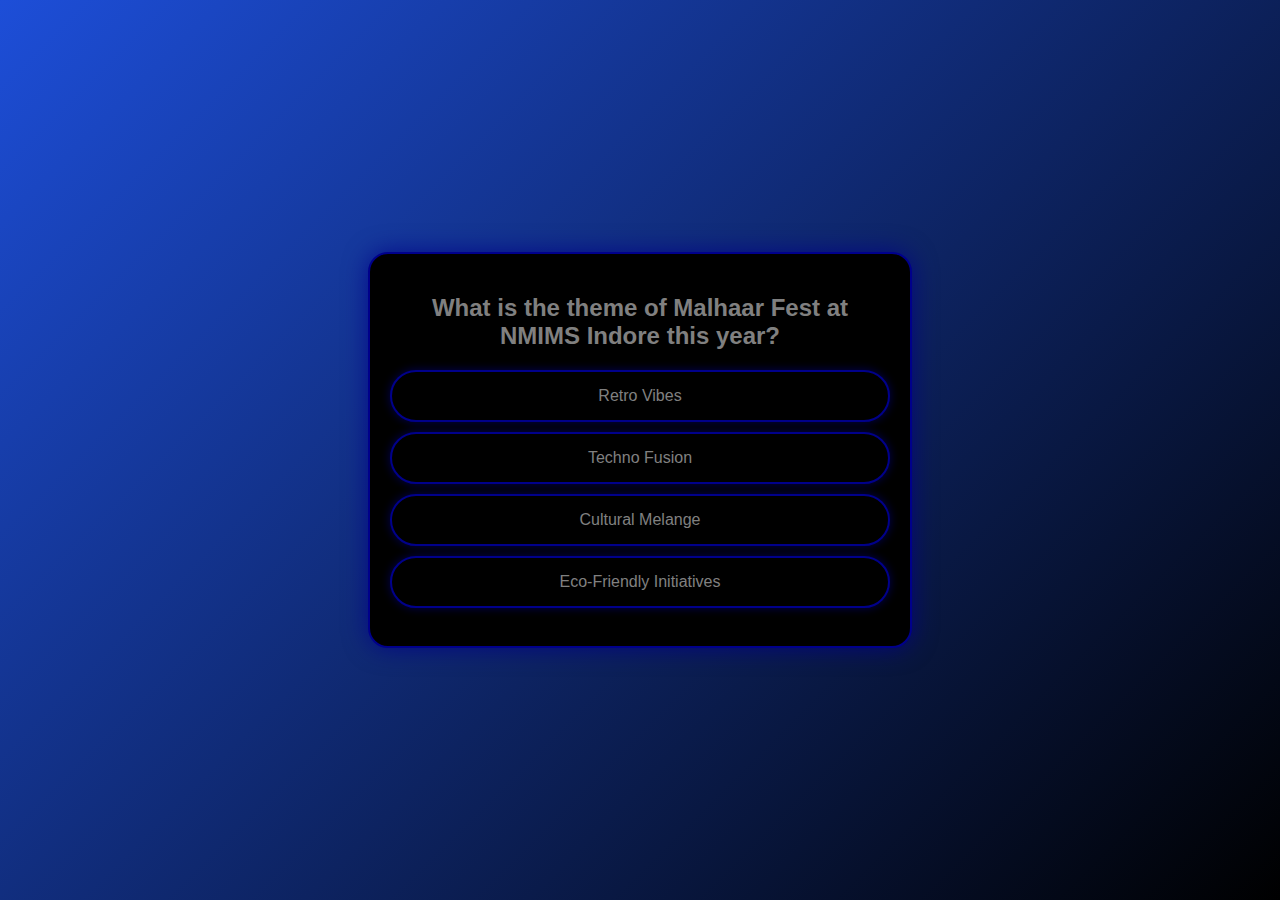
<file: quiz_Arena.html>
<!DOCTYPE html>
<html lang="en">
<head>
    <meta charset="UTF-8">
    <meta name="viewport" content="width=device-width, initial-scale=1.0">
    <title>Arena Quiz</title>
    <style>
        body {
            font-family: Arial, sans-serif;
            background: linear-gradient(135deg, #1d4ed8, #000);
            min-height: 100vh;
            margin: 0;
            display: flex;
            justify-content: center;
            align-items: center;
            overflow-x: hidden;
        }
        .quiz-container {
            background: rgb(0, 0, 0);
            padding: 20px;
            border-radius: 20px;
            border: 2px solid darkblue;
            box-shadow: 0px 0px 25px rgba(0, 0, 139, 0.8);
            display: inline-block;
            width: 80%;
            max-width: 500px;
            text-align: center;
        }
        h2 {
            margin-bottom: 20px;
            color: grey;
        }
        .option {
            display: block;
            width: 100%;
            padding: 15px;
            margin: 10px 0;
            border: 2px solid darkblue;
            border-radius: 50px;
            cursor: pointer;
            background-color: black;
            color: grey;
            font-size: 16px;
            transition: 0.3s;
            box-shadow: 0px 0px 10px rgba(0, 0, 139, 0.6);
        }
        .option:hover {
            background-color: darkblue;
            color: white;
        }
        .correct {
            background-color: green !important;
            color: white !important;
        }
        .wrong {
            background-color: red !important;
            color: white !important;
        }
        .hidden {
            display: none;
        }
        #result { 
            color: grey;
            font-size: 18px;
            font-weight: bold;
            margin-top: 10px;
        }
    </style>
</head>
<body>

    <div class="quiz-container">
        <h2 id="question">Loading question...</h2>
        <button class="option" onclick="checkAnswer(0)"></button>
        <button class="option" onclick="checkAnswer(1)"></button>
        <button class="option" onclick="checkAnswer(2)"></button>
        <button class="option" onclick="checkAnswer(3)"></button>
        <p id="result"></p>
        <button id="nextBtn" class="hidden" onclick="nextQuestion()">Next Question</button>
    </div>

    <script>
        const quizData = [
            {
                question: "What is the theme of Malhaar Fest at NMIMS Indore this year?",
                options: ["Retro Vibes", "Techno Fusion", "Cultural Melange", "Eco-Friendly Initiatives"],
                answer: 2
            },
            {
                question: "Which event showcases the best dance talents at Malhaar Fest?",
                options: ["Battle of Bands", "Fashion Show", "Groove Jam", "Theatre Play"],
                answer: 2
            },
            {
                question: "What is the significance of Malhaar Fest at NMIMS Indore?",
                options: ["Celebrating Academic Achievements", "Promoting Entrepreneurship", "Fostering Creativity and Talent", "Enhancing Sportsmanship"],
                answer: 2
            },
            {
                question: "Which competition tests participants' vocal skills at Malhaar Fest?",
                options: ["Rap Battle", "Quiz Competition", "Poetry Slam", "Singing Competition"],
                answer: 3
            },
            {
                question: "Which workshop aims to promote sustainable living practices at Malhaar Fest?",
                options: ["Art Therapy", "Organic Farming", "Digital Marketing", "Culinary Skills"],
                answer: 1
            },
            {
                question: "Which activity encourages teamwork and problem-solving skills at Malhaar Fest?",
                options: ["Treasure Hunt", "Painting Competition", "Stand-up Comedy", "Chess Tournament"],
                answer: 0
            },
            {
                question: "Which event showcases the artistic talents of students at Malhaar Fest?",
                options: ["Photography Exhibition", "Coding Competition", "Debating Contest", "Math Olympiad"],
                answer: 0
            },
            {
                question: "What is the main goal of Malhaar Fest at NMIMS Indore?",
                options: ["Fundraising for Charity", "Promoting Cultural Diversity", "Hosting Celebrity Performances", "Launching New Products"],
                answer: 1
            },
            {
                question: "Which event promotes the importance of mental health and well-being at Malhaar Fest?",
                options: ["Yoga Session", "Car Racing", "Guitar Hero Challenge", "Cooking Competition"],
                answer: 0
            },
            {
                question: "Which activity at Malhaar Fest encourages participants to showcase their creativity through writing?",
                options: ["Poetry Slam", "Dance Marathon", "Robotics Competition", "Chess Tournament"],
                answer: 0
            }
        ];

        let currentQuestionIndex = 0;
        let correctAnswersCount = 0;

        function loadQuestion() {
            const questionData = quizData[currentQuestionIndex];
            document.getElementById("question").innerText = questionData.question;
            const buttons = document.querySelectorAll(".option");
            buttons.forEach((btn, index) => {
                btn.innerText = questionData.options[index];
                btn.classList.remove("correct", "wrong");
            });
            document.getElementById("result").innerText = "";
            document.getElementById("nextBtn").classList.add("hidden");
        }

        function checkAnswer(selectedIndex) {
            const questionData = quizData[currentQuestionIndex];
            const buttons = document.querySelectorAll(".option");

            if (selectedIndex === questionData.answer) {
                document.getElementById("result").innerText = "✅ Correct!";
                buttons[selectedIndex].classList.add("correct");
                correctAnswersCount++;
            } else {
                document.getElementById("result").innerText = "❌ Wrong! Correct answer: " + questionData.options[questionData.answer];
                buttons[selectedIndex].classList.add("wrong");
                buttons[questionData.answer].classList.add("correct");
            }
            document.getElementById("nextBtn").classList.remove("hidden");
        }

        function nextQuestion() {
            currentQuestionIndex++;
            if (currentQuestionIndex < quizData.length) {
                loadQuestion();
            } else {
                document.querySelector(".quiz-container").innerHTML = `<h2>🎉 Quiz Completed!</h2>
                <p>You got <strong>${correctAnswersCount}</strong> out of <strong>${quizData.length}</strong> questions correct!</p>
                <p>Refresh to try again.</p>`;
            }
        }

        loadQuestion();
    </script>

</body>
</html>
</file>
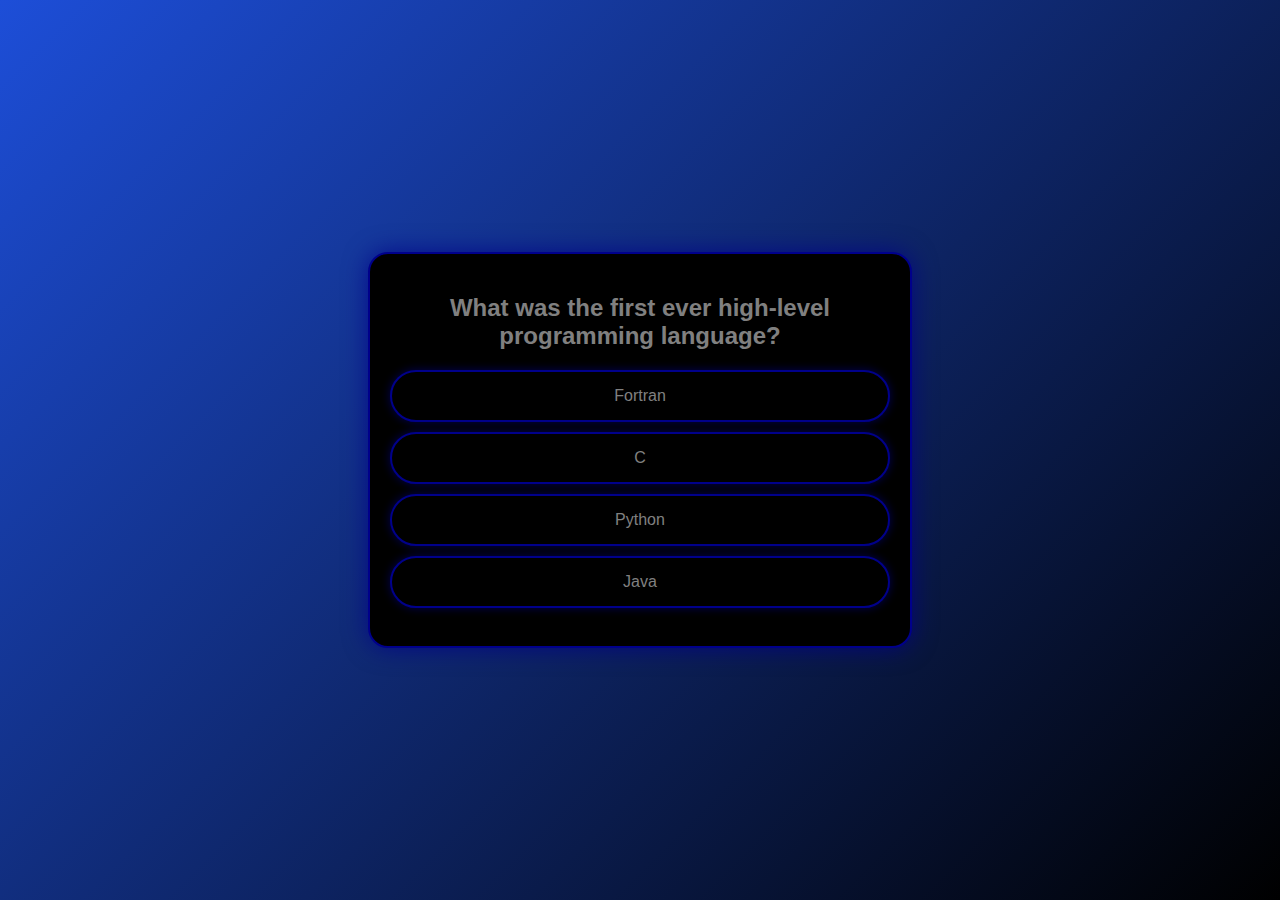
<file: quiz_tech.html>
<!DOCTYPE html>
<html lang="en">
<head>
    <meta charset="UTF-8">
    <meta name="viewport" content="width=device-width, initial-scale=1.0">
    <title>enieme Quiz</title>
    <style>
        body {
            font-family: Arial, sans-serif;
            background: linear-gradient(135deg, #1d4ed8, #000);
            min-height: 100vh;
            margin: 0;
            display: flex;
            justify-content: center;
            align-items: center;
            overflow-x: hidden;
        }
        .quiz-container {
            background: rgb(0, 0, 0);
            padding: 20px;
            border-radius: 20px;
            border: 2px solid darkblue;
            box-shadow: 0px 0px 25px rgba(0, 0, 139, 0.8);
            display: inline-block;
            width: 80%;
            max-width: 500px;
            text-align: center;
        }
        h2 {
            margin-bottom: 20px;
            color: grey; /* ✅ Changed question text to grey */
        }
        .option {
            display: block;
            width: 100%;
            padding: 15px;
            margin: 10px 0;
            border: 2px solid darkblue;
            border-radius: 50px;
            cursor: pointer;
            background-color: black;
            color: grey;
            font-size: 16px;
            transition: 0.3s;
            box-shadow: 0px 0px 10px rgba(0, 0, 139, 0.6);
        }
        .option:hover {
            background-color: darkblue;
            color: white;
        }
        .correct {
            background-color: green !important;
            color: white !important;
        }
        .wrong {
            background-color: red !important;
            color: white !important;
        }
        .hidden {
            display: none;
        }
        #result { 
            color: grey; /* ✅ Changed correct/incorrect message text to grey */
            font-size: 18px;
            font-weight: bold;
            margin-top: 10px;
        }
    </style>
</head>
<body>

    <div class="quiz-container">
        <h2 id="question">Loading question...</h2>
        <button class="option" onclick="checkAnswer(0)"></button>
        <button class="option" onclick="checkAnswer(1)"></button>
        <button class="option" onclick="checkAnswer(2)"></button>
        <button class="option" onclick="checkAnswer(3)"></button>
        <p id="result"></p>
        <button id="nextBtn" class="hidden" onclick="nextQuestion()">Next Question</button>
    </div>

    <script>
        const quizData = [
            {
                question: "What was the first ever high-level programming language?",
                options: ["Fortran", "C", "Python", "Java"],
                answer: 0
            },
            {
                question: "What does API stand for?",
                options: ["Application Programming Interface", "Automated Program Integration", "Advanced Processing Input", "Application Port Interface"],
                answer: 0
            },
            {
                question: "What is considered the foundation language for all programming languages?",
                options: ["Assembly", "C", "Python", "JavaScript"],
                answer: 1
            },
            {
                question: "What was the world’s first GPU?",
                options: ["NVIDIA GeForce 256", "Radeon RX 580", "Intel Iris", "GTX 1050"],
                answer: 0
            },
            {
                question: "What was the world’s first purely OOP language?",
                options: ["Simula", "Smalltalk", "Java", "C++"],
                answer: 1
            },
            {
                question: "What was the first interface used to connect a mouse and keyboard?",
                options: ["PS/2", "USB", "Serial Port", "Bluetooth"],
                answer: 0
            },
            {
                question: "What does the following code print?\nconsole.log(typeof [])",
                options: ["Array", "Object", "Undefined", "Function"],
                answer: 1
            },
            {
                question: "What keyword is used to avoid the condition of ‘fallthrough’ in switch cases?",
                options: ["exit", "stop", "break", "return"],
                answer: 2
            },
            {
                question: "What is the most prominent language used in Quantum Computing?",
                options: ["C++", "Python", "Qiskit", "Java"],
                answer: 2
            }
        ];

        let currentQuestionIndex = 0;
        let correctAnswersCount = 0; 

        function loadQuestion() {
            const questionData = quizData[currentQuestionIndex];
            document.getElementById("question").innerText = questionData.question;
            const buttons = document.querySelectorAll(".option");
            buttons.forEach((btn, index) => {
                btn.innerText = questionData.options[index];
                btn.classList.remove("correct", "wrong");
            });
            document.getElementById("result").innerText = "";
            document.getElementById("nextBtn").classList.add("hidden");
        }

        function checkAnswer(selectedIndex) {
            const questionData = quizData[currentQuestionIndex];
            const buttons = document.querySelectorAll(".option");

            if (selectedIndex === questionData.answer) {
                document.getElementById("result").innerText = "✅ Correct!";
                buttons[selectedIndex].classList.add("correct");
                correctAnswersCount++;
            } else {
                document.getElementById("result").innerText = "❌ Wrong! Correct answer: " + questionData.options[questionData.answer];
                buttons[selectedIndex].classList.add("wrong");
                buttons[questionData.answer].classList.add("correct");
            }
            document.getElementById("nextBtn").classList.remove("hidden");
        }

        function nextQuestion() {
            currentQuestionIndex++;
            if (currentQuestionIndex < quizData.length) {
                loadQuestion();
            } else {
                document.querySelector(".quiz-container").innerHTML = `<h2>🎉 Quiz Completed!</h2>
                <p>You got <strong>${correctAnswersCount}</strong> out of <strong>${quizData.length}</strong> questions correct!</p>
                <p>Refresh to try again.</p>`;
            }
        }

        loadQuestion();
    </script>

</body>
</html>
</file>
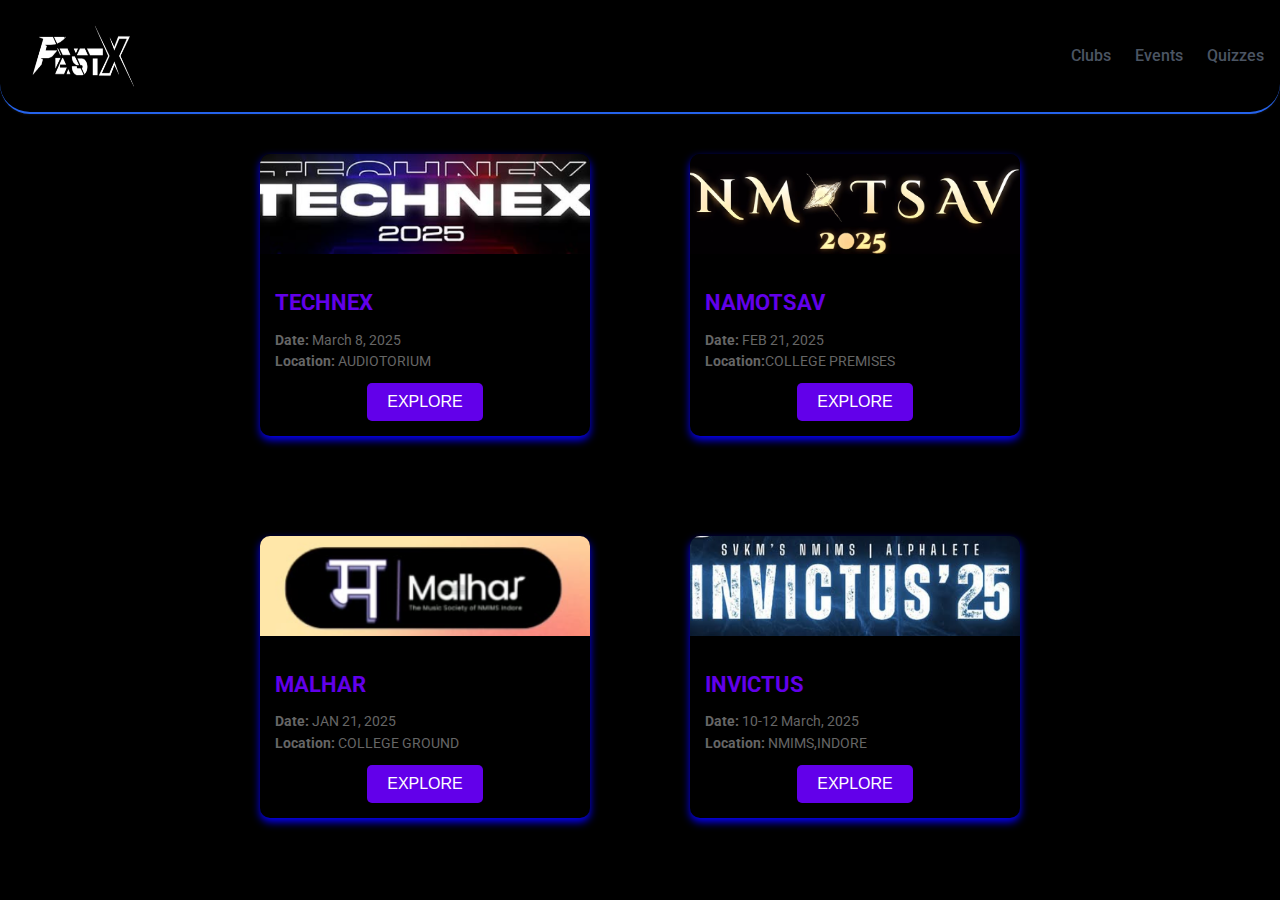
<file: Events/event.html>
<!DOCTYPE html>
<html lang="en">
<head>
    <meta charset="UTF-8">
    <meta name="viewport" content="width=device-width, initial-scale=1.0">
    <link href="https://fonts.googleapis.com/css2?family=Roboto:wght@300;400;700&display=swap" rel="stylesheet">
    <link rel="stylesheet" href="event.css">
    <title>Document</title>
    <link rel="icon" type="image/svg" href="/asset/2.svg">
    <style>* {
        margin: 0;
        padding: 0;
        box-sizing: border-box;
      }
      
      body {
        font-family: 'Roboto', sans-serif;
        background-color: #000000;
        color: #333;
      }
      
      .container {
        max-width: 800px;
        margin:auto;
        padding: 20px;

      }
      
     
      
      
      /* Event Cards Section */
      .event-list {
        display: grid;
        grid-template-columns: repeat(2, 1fr);;
        gap: 100px;
        margin: 20px auto;
        max-width: 800px;
      }
      
      .event-card {
        background: rgb(0, 0, 0);
        border-radius: 10px;
        overflow: hidden;
        box-shadow: 0 4px 8px rgb(6, 1, 255);
        transition: all 0.3s ease;
      
      }
      .event-card1 {
      
        background: rgb(0, 0, 0);
        border-radius: 10px;
        overflow: hidden;
        box-shadow: 0 4px 8px rgb(6, 1, 255);
        transition: all 0.3s ease;
      
      }
      
      .event-card:hover {
        transform: translateY(-5px);
        box-shadow: 0 8px 16px rgba(0, 0, 0, 0.2);
      }
      
      .event-card img {
        width: 100%;
        height: 100px;
        object-fit: cover;
      }
      
      .event-details {
        padding: 15px;
        text-align: left;
      }
      
      .event-details h2 {
        font-size: 1.4em;
        margin: 10px 0;
        color: #6200ea;
      }
      
      .event-details p {
        font-size: 0.9em;
        color: #666;
      }
      
      .btn {
        display: block;
        background-color: #6200ea;
        color: white;
        padding: 10px 20px;
        text-align: center;
        border: none;
        border-radius: 5px;
        cursor: pointer;
        font-size: 1em;
        margin: 10px auto 0;
        transition: background-color 0.3s ease;
      }
      
      .btn:hover {
        background-color: #3700b3;
      }
    
    
      .modal {
        position: fixed;
        top: 0;
        left: 0;
        width: 100vw;
        height: 100vh;
        background-color: rgba(0, 0, 0, 0.8); /* Blackish transparency */
        display: none;
        justify-content: center;
        align-items: center;
        z-index: 100;
      }
  
      .modal.active {
        display: flex; /* Show modal when active */
      }
      .modal-content img {
        width: 100%;
        height: 100px;
        object-fit: cover;
      }
      .event-card1:hover {
        transform: translateY(-5px);
        box-shadow: 0 8px 16px rgba(0, 0, 0, 0.2);
      }
      .modal-content {
        background: #1e1e1e;
        padding: 20px;
        border-radius: 10px;
        max-width: 700px;
        width: 90%;
        color: white;
      }
  
      .modal .event-list {
       
        display: grid;
        grid-template-columns: repeat(2, 1fr); /* 2 columns per row */
        gap: 20px; /* Space between cards */
        margin: 20px auto;
        max-width: 800px; /* Optional: Adjust as needed */
      }
  
      .close-btn {
        display: block;
        text-align: center;
        margin: 20px auto 0;
        padding: 8px 20px;
        background-color: #6200ea;
        border: none;
        color: white;
        border-radius: 5px;
        cursor: pointer;
        font-size: 1em;
        transition: background-color 0.3s ease;
      }
  
      .close-btn:hover {
        background-color: #3700b3;
      }
    </style>
</head>

<body>
    <nav class="navbar">
        <div class="nav-container">
            <a href="/" class="logo">
                <img src="1.png" alt="FestX Logo" class="logo-icon">
               
            </a>
            <button class="mobile-menu-btn" aria-label="Toggle menu">
                <span></span>
                <span></span>
                <span></span>
            </button>
            <div class="nav-links">
                <a href="/clubs">Clubs</a>
                <a href="/events.html">Events</a>
                <a href="/quizzes">Quizzes</a>
            </div>
        </div>
    </nav>


    <main class="event-list container">
        <!-- Event Cards -->
        <div class="event-card" onclick="openModal('modal1')">
          <img src="logot.png" alt="Art Exhibition">
          <div class="event-details">
            <h2>TECHNEX</h2>
            <p><strong>Date:</strong> March 8, 2025</p>
            <p><strong>Location:</strong> AUDIOTORIUM</p>
            <button class="btn">EXPLORE</button>
          </div>
        </div>
      
        <div class="event-card" onclick="openModal('modal2')">
          <img src="logoi.png" alt="Art Exhibition">
          <div class="event-details">
            <h2>NAMOTSAV</h2>
            <p><strong>Date:</strong> FEB 21, 2025</p>
            <p><strong>Location:</strong>COLLEGE PREMISES</p>
            <button class="btn">EXPLORE</button>
          </div>
        </div>
      
        <div class="event-card" onclick="openModal('modal3')">
            <img src="logom.png" alt="Art Exhibition">
            <div class="event-details">
              <h2>MALHAR</h2>
              <p><strong>Date:</strong> JAN 21, 2025</p>
              <p><strong>Location:</strong> COLLEGE GROUND</p>
              <button class="btn">EXPLORE</button>
            </div>
          </div>
        

          <div class="event-card" onclick="openModal('modal4')">
            <img src="logon.png" alt="Art Exhibition">
            <div class="event-details">
              <h2>INVICTUS</h2>
              <p><strong>Date:</strong> 10-12 March, 2025</p>
              <p><strong>Location:</strong> NMIMS,INDORE</p>
              <button class="btn">EXPLORE</button>
            </div>
          </div>
        
      
        <!-- Modals -->
        <div class="modal" id="modal1">
            <div class="modal-content">
              <h2>Art Exhibition</h2>
              <div class="event-list">
                <div class="event-card1" >
                  <a href="event-r/event_register.html">
                  <img src="event1.png" alt="Art Workshop">
                  <div class="event-details">
                    <h2>EXECUTE</h2>
                    <p><strong>Date:</strong> March 08-10, 2025</p>
                    </a>
                  </div>
                </div>
                <div class="event-card1" >
                  <a href="event-r/event_register.html">
                  <img src="event2.png" alt="Music Jam">
                  <div class="event-details">
                    <h2>XENEX</h2>
                    <p><strong>Date:</strong> March 08, 2025</p>
                  </a>
                  </div>
                </div>
             
              <div class="event-card1" >
                <a href="event-r/event_register.html">
                <img src="event3.png" alt="Music Jam">
                <div class="event-details">
                  <h2>DIZNEX</h2>
                  <p><strong>Date:</strong> March 08, 2025</p>
                 </a>
                </div>
              </div>
          
           <div class="event-card1" >
            <a href="event-r/event_register.html">
                <img src="event4.png" alt="Music Jam">
                <div class="event-details">
                  <h2>ALGORUSH</h2>
                  <p><strong>Date:</strong> March 08, 2025</p>
                  </a>
                </div>
              </div>
            </div>
              <button class="close-btn" onclick="closeModal('modal1')">Close</button>
            </div>
          </div>
        
          <!-- Repeat for all modals with corrected IDs -->
          <div class="modal" id="modal2">
            <div class="modal-content">
              <h2>NAMOTSAV</h2>
              <div class="event-list">
                <div class="event-card1" >
                  <a href="event-r/event_register.html">
                  <img src="n1.png" alt="Art Workshop">
                  <div class="event-details">
                    <h2>TREASURE HUNT</h2>
                    <p><strong>Date:</strong> FEB 21, 2025</p>
                    </a>
                  </div>
                </div>
                <div class="event-card1" >
                  <a href="event-r/event_register.html">
                  <img src="n2.png" alt="Music Jam">
                  <div class="event-details">
                    <h2>BOLLYWOOD BUZZ</h2>
                    <p><strong>Date:</strong> FEB 21, 2025</p>
                   </a> 
                  </div>
                </div>
             
              <div class="event-card1" >
                <a href="event-r/event_register.html">
                <img src="n3.png" alt="Music Jam">
                <div class="event-details">
                  <h2>PAINTING RELAY</h2>
                  <p><strong>Date:</strong>FEB 21, 2025</p>
                  </a>
                </div>
              </div>
          
           <div class="event-card1" >
            <a href="event-r/event_register.html">
                <img src="n4.png" alt="Music Jam">
                <div class="event-details">
                  <h2>KALYANA 3.O</h2>
                  <p><strong>Date:</strong> FEB 21, 2025</p>
                  </a>
                </div>
              </div>
            </div>
              <button class="close-btn" onclick="closeModal('modal2')">Close</button>
            </div>
          </div>
        

          <div class="modal" id="modal3">
            <div class="modal-content">
              <h2>MALHAR</h2>
              <div class="event-list">
                <a href="event-r/event_register.html">
                <div class="event-card1" >
                  <img src="m1.png" alt="Art Workshop">
                  <div class="event-details">
                    <h2>BOLLYWOOD RW</h2>
                    <p><strong>Date:</strong> JAN 21, 2025</p>
                  </a>
                  </div>
                </div>
                <div class="event-card1" >
                  <img src="m2.png" alt="Music Jam">
                  <a href="event-r/event_register.html"></a>
                  <div class="event-details">
                    <h2>TALENT HUNT</h2>
                    <p><strong>Date:</strong>JAN 21, 2025</p>
                  </a>
                  </div>
                </div>
             
              <div class="event-card1" > 
                <a href="event-r/event_register.html">
                <img src="m3.png" alt="Music Jam">
                <div class="event-details">
                  <h2>BATTLE OF BAND</h2>
                  <p><strong>Date:</strong>JAN 21, 2025</p>
                </a>
                </div>
              </div>
            </div>
              <button class="close-btn" onclick="closeModal('modal3')">Close</button>
            </div>
          </div>
        



          <div class="modal" id="modal4">
            <div class="modal-content">
                <h2>INVICTUS</h2>
                <div id="countdown">
                    <h2>Event Countdown</h2>
                    <p id="timer"></p> <!-- Countdown will appear here -->
                </div>
                <button class="close-btn" onclick="closeModal('modal4')">Close</button>
            </div>
        </div>
         
        </main>




        
   <script src="event.js"></script>  
</body>
</html>
</file>
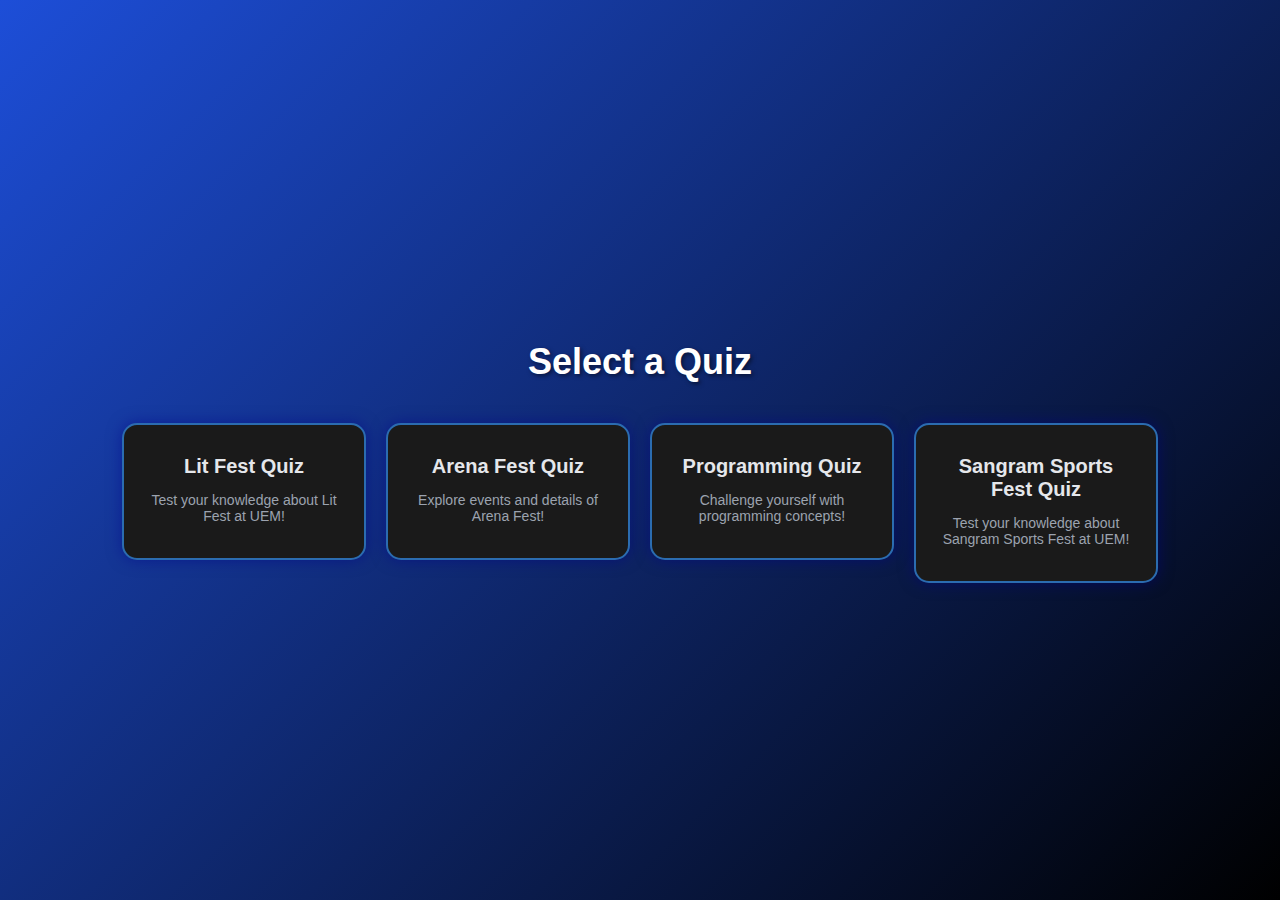
<file: quizzes/indexv.html>
<!DOCTYPE html>
<html lang="en">
<head>
    <meta charset="UTF-8">
    <meta name="viewport" content="width=device-width, initial-scale=1.0">
    <title>Quiz Hub</title>
    <!-- Favicon -->
    <link rel="icon" type="image/x-icon" href="/favicon.ico">
    <style>
        body {
            font-family: Arial, sans-serif;
            background: linear-gradient(135deg, #1d4ed8, #000);
            min-height: 100vh;
            margin: 0;
            display: flex;
            justify-content: center;
            align-items: center;
            overflow-x: hidden;
        }
        .container {
            text-align: center;
            color: white;
        }
        h1 {
            font-size: 36px;
            margin-bottom: 40px;
            text-shadow: 2px 2px 4px rgba(0, 0, 0, 0.5);
        }
        .quiz-options {
            display: flex;
            justify-content: center;
            gap: 20px;
            flex-wrap: wrap;
        }
        .quiz-card {
            background: #1a1a1a;
            padding: 20px;
            border-radius: 15px;
            width: 200px;
            text-align: center;
            cursor: pointer;
            transition: transform 0.3s, box-shadow 0.3s;
            border: 2px solid #2b6cb0;
            box-shadow: 0 0 15px rgba(0, 0, 139, 0.5);
        }
        .quiz-card:hover {
            transform: scale(1.05);
            box-shadow: 0 0 20px rgba(0, 0, 139, 0.8);
            background: #2b6cb0;
        }
        .quiz-card h3 {
            color: #e5e7eb;
            margin: 10px 0;
            font-size: 20px;
        }
        .quiz-card p {
            color: #9ca3af;
            font-size: 14px;
        }
    </style>
</head>
<body>
    <div class="container">
        <h1>Select a Quiz</h1>
        <div class="quiz-options">
            <a href="/quizzes/quiz_malhaar.html" style="text-decoration: none;">
                <div class="quiz-card">
                    <h3>Lit Fest Quiz</h3>
                    <p>Test your knowledge about Lit Fest at UEM!</p>
                </div>
            </a>
            <a href="/quizzes/quiz_nmotsav.html" style="text-decoration: none;">
                <div class="quiz-card">
                    <h3>Arena Fest Quiz</h3>
                    <p>Explore events and details of Arena Fest!</p>
                </div>
            </a>
            <a href="/quizzes/quiz_technex.html" style="text-decoration: none;">
                <div class="quiz-card">
                    <h3>Programming Quiz</h3>
                    <p>Challenge yourself with programming concepts!</p>
                </div>
            </a>
            <a href="/quizzes/quiz_alphalete.html" style="text-decoration: none;">
                <div class="quiz-card">
                    <h3>Sangram Sports Fest Quiz</h3>
                    <p>Test your knowledge about Sangram Sports Fest at UEM!</p>
                </div>
            </a>
        </div>
    </div>
</body>
</html>
</file>
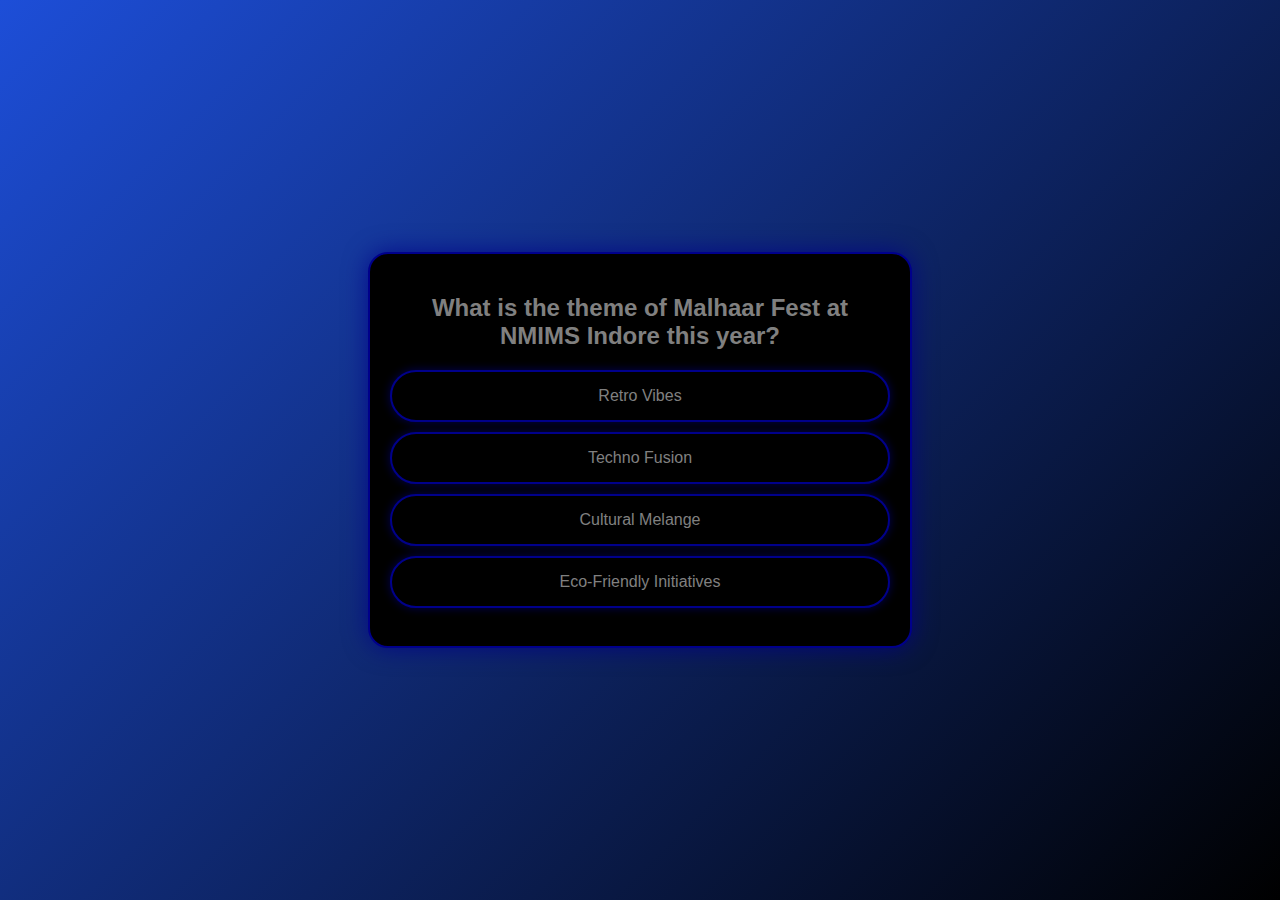
<file: quizzes/quiz_Arena.html>
<!DOCTYPE html>
<html lang="en">
<head>
    <meta charset="UTF-8">
    <meta name="viewport" content="width=device-width, initial-scale=1.0">
    <title>Arena Quiz</title>
    <link rel="icon" type="image/svg" href="/asset/1.png">
    <style>
        body {
            font-family: Arial, sans-serif;
            background: linear-gradient(135deg, #1d4ed8, #000);
            min-height: 100vh;
            margin: 0;
            display: flex;
            justify-content: center;
            align-items: center;
            overflow-x: hidden;
        }
        .quiz-container {
            background: rgb(0, 0, 0);
            padding: 20px;
            border-radius: 20px;
            border: 2px solid darkblue;
            box-shadow: 0px 0px 25px rgba(0, 0, 139, 0.8);
            display: inline-block;
            width: 80%;
            max-width: 500px;
            text-align: center;
        }
        h2 {
            margin-bottom: 20px;
            color: grey;
        }
        .option {
            display: block;
            width: 100%;
            padding: 15px;
            margin: 10px 0;
            border: 2px solid darkblue;
            border-radius: 50px;
            cursor: pointer;
            background-color: black;
            color: grey;
            font-size: 16px;
            transition: 0.3s;
            box-shadow: 0px 0px 10px rgba(0, 0, 139, 0.6);
        }
        .option:hover {
            background-color: darkblue;
            color: white;
        }
        .correct {
            background-color: green !important;
            color: white !important;
        }
        .wrong {
            background-color: red !important;
            color: white !important;
        }
        .hidden {
            display: none;
        }
        #result { 
            color: grey;
            font-size: 18px;
            font-weight: bold;
            margin-top: 10px;
        }
    </style>
</head>
<body>

    <div class="quiz-container">
        <h2 id="question">Loading question...</h2>
        <button class="option" onclick="checkAnswer(0)"></button>
        <button class="option" onclick="checkAnswer(1)"></button>
        <button class="option" onclick="checkAnswer(2)"></button>
        <button class="option" onclick="checkAnswer(3)"></button>
        <p id="result"></p>
        <button id="nextBtn" class="hidden" onclick="nextQuestion()">Next Question</button>
    </div>

    <script>
        const quizData = [
            {
                question: "What is the theme of Malhaar Fest at NMIMS Indore this year?",
                options: ["Retro Vibes", "Techno Fusion", "Cultural Melange", "Eco-Friendly Initiatives"],
                answer: 2
            },
            {
                question: "Which event showcases the best dance talents at Malhaar Fest?",
                options: ["Battle of Bands", "Fashion Show", "Groove Jam", "Theatre Play"],
                answer: 2
            },
            {
                question: "What is the significance of Malhaar Fest at NMIMS Indore?",
                options: ["Celebrating Academic Achievements", "Promoting Entrepreneurship", "Fostering Creativity and Talent", "Enhancing Sportsmanship"],
                answer: 2
            },
            {
                question: "Which competition tests participants' vocal skills at Malhaar Fest?",
                options: ["Rap Battle", "Quiz Competition", "Poetry Slam", "Singing Competition"],
                answer: 3
            },
            {
                question: "Which workshop aims to promote sustainable living practices at Malhaar Fest?",
                options: ["Art Therapy", "Organic Farming", "Digital Marketing", "Culinary Skills"],
                answer: 1
            },
            {
                question: "Which activity encourages teamwork and problem-solving skills at Malhaar Fest?",
                options: ["Treasure Hunt", "Painting Competition", "Stand-up Comedy", "Chess Tournament"],
                answer: 0
            },
            {
                question: "Which event showcases the artistic talents of students at Malhaar Fest?",
                options: ["Photography Exhibition", "Coding Competition", "Debating Contest", "Math Olympiad"],
                answer: 0
            },
            {
                question: "What is the main goal of Malhaar Fest at NMIMS Indore?",
                options: ["Fundraising for Charity", "Promoting Cultural Diversity", "Hosting Celebrity Performances", "Launching New Products"],
                answer: 1
            },
            {
                question: "Which event promotes the importance of mental health and well-being at Malhaar Fest?",
                options: ["Yoga Session", "Car Racing", "Guitar Hero Challenge", "Cooking Competition"],
                answer: 0
            },
            {
                question: "Which activity at Malhaar Fest encourages participants to showcase their creativity through writing?",
                options: ["Poetry Slam", "Dance Marathon", "Robotics Competition", "Chess Tournament"],
                answer: 0
            }
        ];

        let currentQuestionIndex = 0;
        let correctAnswersCount = 0;

        function loadQuestion() {
            const questionData = quizData[currentQuestionIndex];
            document.getElementById("question").innerText = questionData.question;
            const buttons = document.querySelectorAll(".option");
            buttons.forEach((btn, index) => {
                btn.innerText = questionData.options[index];
                btn.classList.remove("correct", "wrong");
            });
            document.getElementById("result").innerText = "";
            document.getElementById("nextBtn").classList.add("hidden");
        }

        function checkAnswer(selectedIndex) {
            const questionData = quizData[currentQuestionIndex];
            const buttons = document.querySelectorAll(".option");

            if (selectedIndex === questionData.answer) {
                document.getElementById("result").innerText = "✅ Correct!";
                buttons[selectedIndex].classList.add("correct");
                correctAnswersCount++;
            } else {
                document.getElementById("result").innerText = "❌ Wrong! Correct answer: " + questionData.options[questionData.answer];
                buttons[selectedIndex].classList.add("wrong");
                buttons[questionData.answer].classList.add("correct");
            }
            document.getElementById("nextBtn").classList.remove("hidden");
        }

        function nextQuestion() {
            currentQuestionIndex++;
            if (currentQuestionIndex < quizData.length) {
                loadQuestion();
            } else {
                document.querySelector(".quiz-container").innerHTML = `<h2>🎉 Quiz Completed!</h2>
                <p>You got <strong>${correctAnswersCount}</strong> out of <strong>${quizData.length}</strong> questions correct!</p>
                <p>Refresh to try again.</p>`;
            }
        }

        loadQuestion();
    </script>

</body>
</html>
</file>
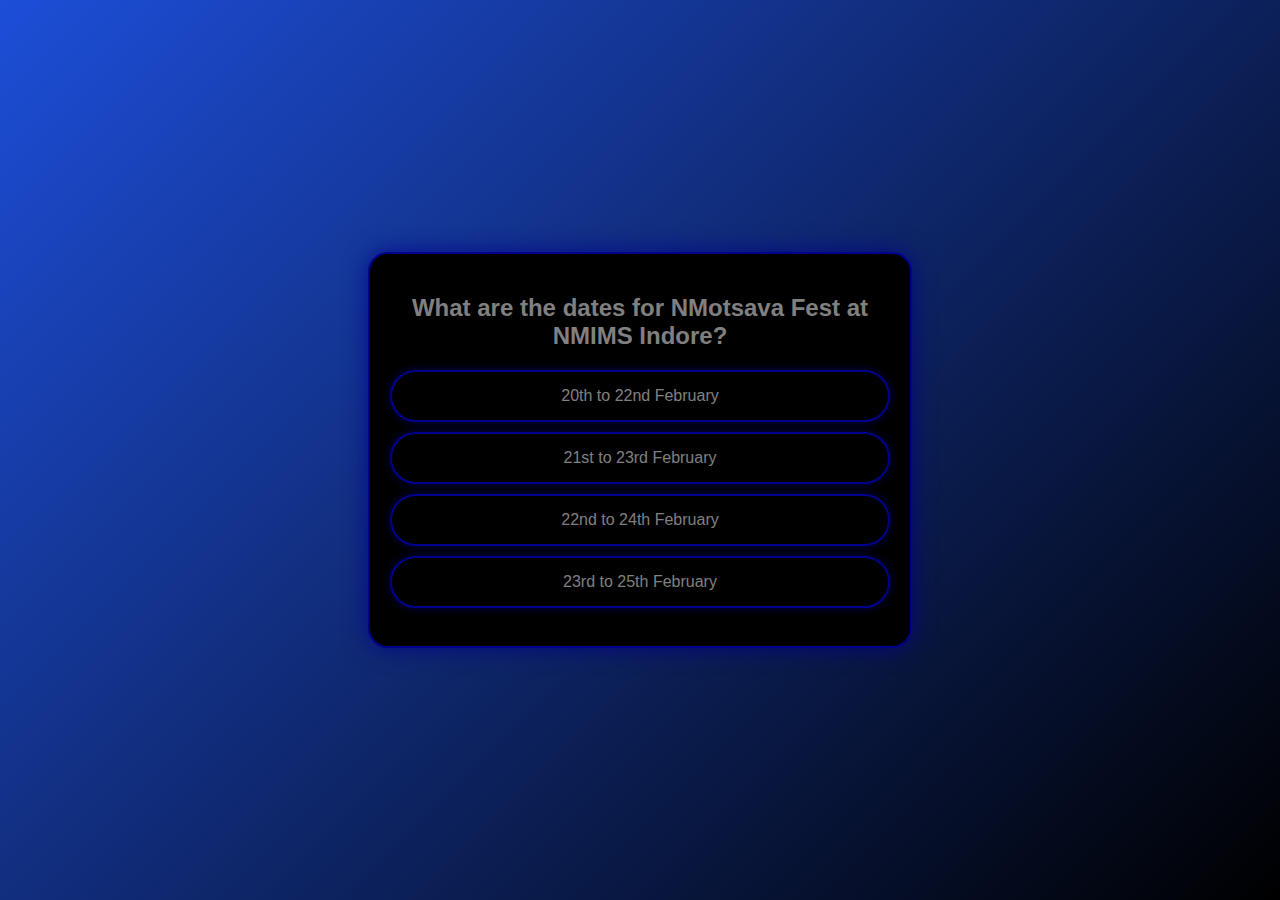
<file: quizzes/quiz_enieme.html>
<!DOCTYPE html>
<html lang="en">
<head>
    <meta charset="UTF-8">
    <meta name="viewport" content="width=device-width, initial-scale=1.0">
    <title>enieme Quiz</title>
    <link rel="icon" type="image/svg" href="/asset/1.png">
    <!-- Favicon -->
    <style>
        body {
            font-family: Arial, sans-serif;
            background: linear-gradient(135deg, #1d4ed8, #000);
            min-height: 100vh;
            margin: 0;
            display: flex;
            justify-content: center;
            align-items: center;
            overflow-x: hidden;
        }
        .quiz-container {
            background: rgb(0, 0, 0);
            padding: 20px;
            border-radius: 20px;
            border: 2px solid darkblue;
            box-shadow: 0px 0px 25px rgba(0, 0, 139, 0.8);
            display: inline-block;
            width: 80%;
            max-width: 500px;
            text-align: center;
        }
        h2 {
            margin-bottom: 20px;
            color: grey;
        }
        .option {
            display: block;
            width: 100%;
            padding: 15px;
            margin: 10px 0;
            border: 2px solid darkblue;
            border-radius: 50px;
            cursor: pointer;
            background-color: black;
            color: grey;
            font-size: 16px;
            transition: 0.3s;
            box-shadow: 0px 0px 10px rgba(0, 0, 139, 0.6);
        }
        .option:hover {
            background-color: darkblue;
            color: white;
        }
        .correct {
            background-color: green !important;
            color: white !important;
        }
        .wrong {
            background-color: red !important;
            color: white !important;
        }
        .hidden {
            display: none;
        }
        #result { 
            color: grey;
            font-size: 18px;
            font-weight: bold;
            margin-top: 10px;
        }
    </style>
</head>
<body>

    <div class="quiz-container">
        <h2 id="question">Loading question...</h2>
        <button class="option" onclick="checkAnswer(0)"></button>
        <button class="option" onclick="checkAnswer(1)"></button>
        <button class="option" onclick="checkAnswer(2)"></button>
        <button class="option" onclick="checkAnswer(3)"></button>
        <p id="result"></p>
        <button id="nextBtn" class="hidden" onclick="nextQuestion()">Next Question</button>
    </div>

    <script>
        const quizData = [
            {
                question: "What are the dates for NMotsava Fest at NMIMS Indore?",
                options: ["20th to 22nd February", "21st to 23rd February", "22nd to 24th February", "23rd to 25th February"],
                answer: 1
            },
            {
                question: "Which club is responsible for organizing NMotsava Fest?",
                options: ["Turing", "Sangam", "Alphalete", "Dravya"],
                answer: 1
            },
            {
                question: "What event is scheduled for 21st February at 12 PM during NMotsava?",
                options: ["Bollywood Buzz", "Painting Relay", "Treasure Hunt", "Food Prenuer"],
                answer: 2
            },
            {
                question: "What time is the Food Prenuer event scheduled for on 21st February?",
                options: ["5 PM", "6 PM", "7 PM", "8 PM"],
                answer: 1
            },
            {
                question: "What type of event is Kalyana 3.0 scheduled for 22nd February?",
                options: ["Debate", "Fashion Show", "Painting Competition", "Quiz"],
                answer: 1
            },
            {
                question: "At what time is the Painting Relay event scheduled for on 22nd February?",
                options: ["10 AM", "11 AM", "12 PM", "1 PM"],
                answer: 1
            },
            {
                question: "What is the name of the Bollywood-themed event on 23rd February?",
                options: ["Bollywood Ramp Walk", "Bollywood Buzz", "Bollywood Night", "Bollywood Fiesta"],
                answer: 1
            },
            {
                question: "Which club specializes in cultural activities at NMIMS Indore?",
                options: ["Turing", "Sangam", "Alphalete", "Dravya"],
                answer: 1
            },
            {
                question: "Which platform can provide more information about NMotsava?",
                options: ["FestX website", "Instagram handle of Sangam Committee", "NMIMS official website", "Facebook page"],
                answer: 1
            },
            {
                question: "What is the focus of NMotsava Fest?",
                options: ["Sports", "Cultural Events", "Technical Workshops", "Legal Awareness"],
                answer: 1
            }
        ];

        let currentQuestionIndex = 0;
        let correctAnswersCount = 0;

        function loadQuestion() {
            const questionData = quizData[currentQuestionIndex];
            document.getElementById("question").innerText = questionData.question;
            const buttons = document.querySelectorAll(".option");
            buttons.forEach((btn, index) => {
                btn.innerText = questionData.options[index];
                btn.classList.remove("correct", "wrong");
            });
            document.getElementById("result").innerText = "";
            document.getElementById("nextBtn").classList.add("hidden");
        }

        function checkAnswer(selectedIndex) {
            const questionData = quizData[currentQuestionIndex];
            const buttons = document.querySelectorAll(".option");

            if (selectedIndex === questionData.answer) {
                document.getElementById("result").innerText = "✅ Correct!";
                buttons[selectedIndex].classList.add("correct");
                correctAnswersCount++;
            } else {
                document.getElementById("result").innerText = "❌ Wrong! Correct answer: " + questionData.options[questionData.answer];
                buttons[selectedIndex].classList.add("wrong");
                buttons[questionData.answer].classList.add("correct");
            }
            document.getElementById("nextBtn").classList.remove("hidden");
        }

        function nextQuestion() {
            currentQuestionIndex++;
            if (currentQuestionIndex < quizData.length) {
                loadQuestion();
            } else {
                document.querySelector(".quiz-container").innerHTML = `<h2>🎉 Quiz Completed!</h2>
                <p>You got <strong>${correctAnswersCount}</strong> out of <strong>${quizData.length}</strong> questions correct!</p>
                <p>Refresh to try again.</p>`;
            }
        }

        loadQuestion();
    </script>

</body>
</html>
</file>
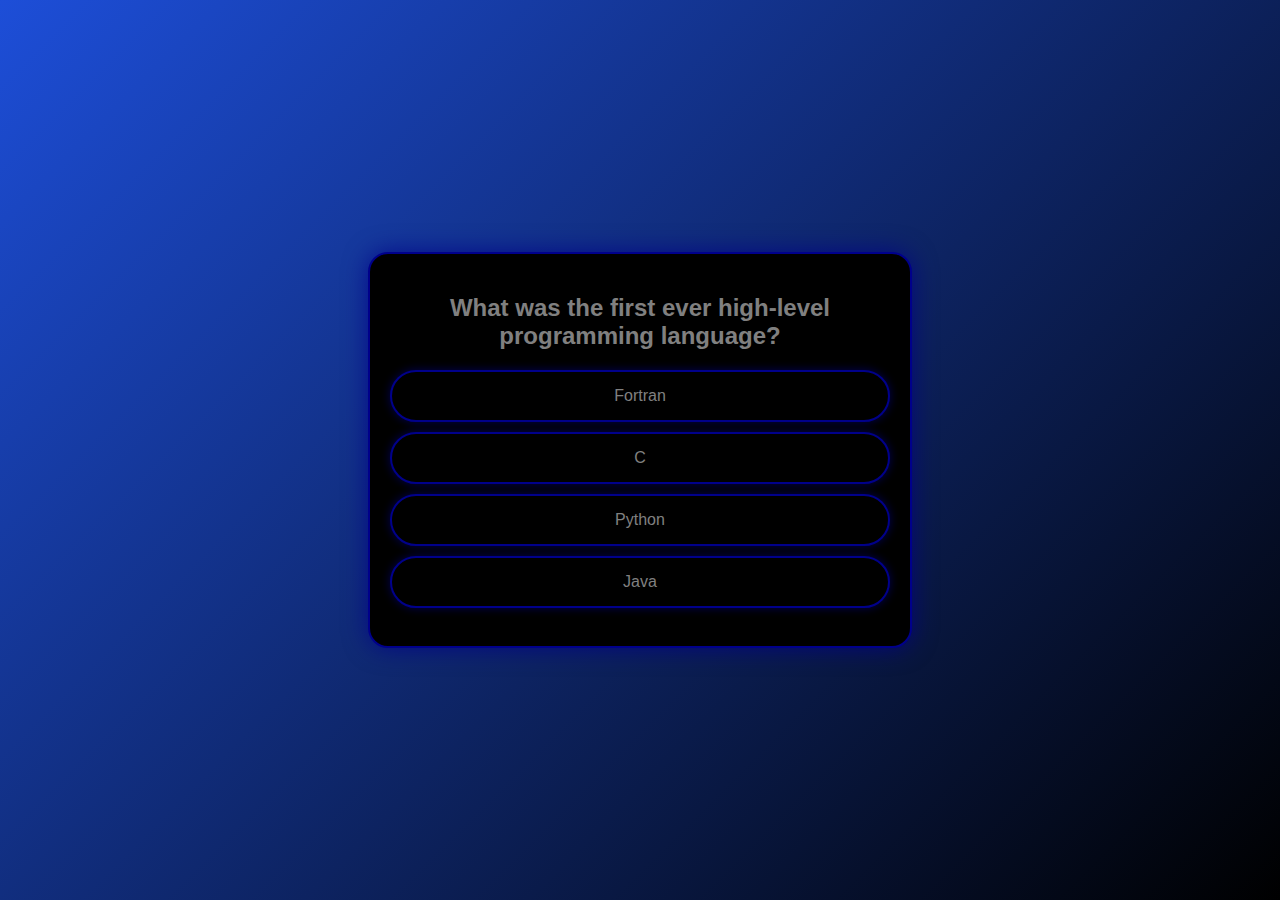
<file: quizzes/quiz_technex.html>
<!DOCTYPE html>
<html lang="en">
<head>
    <meta charset="UTF-8">
    <meta name="viewport" content="width=device-width, initial-scale=1.0">
    <title>Programming Quiz</title>
    <!-- Favicon -->
    <link rel="icon" type="image/svg" href="/asset/2.svg">
    <style>
        body {
            font-family: Arial, sans-serif;
            background: linear-gradient(135deg, #1d4ed8, #000);
            min-height: 100vh;
            margin: 0;
            display: flex;
            justify-content: center;
            align-items: center;
            overflow-x: hidden;
        }
        .quiz-container {
            background: rgb(0, 0, 0);
            padding: 20px;
            border-radius: 20px;
            border: 2px solid darkblue;
            box-shadow: 0px 0px 25px rgba(0, 0, 139, 0.8);
            display: inline-block;
            width: 80%;
            max-width: 500px;
            text-align: center;
        }
        h2 {
            margin-bottom: 20px;
            color: grey;
        }
        .option {
            display: block;
            width: 100%;
            padding: 15px;
            margin: 10px 0;
            border: 2px solid darkblue;
            border-radius: 50px;
            cursor: pointer;
            background-color: black;
            color: grey;
            font-size: 16px;
            transition: 0.3s;
            box-shadow: 0px 0px 10px rgba(0, 0, 139, 0.6);
        }
        .option:hover {
            background-color: darkblue;
            color: white;
        }
        .correct {
            background-color: green !important;
            color: white !important;
        }
        .wrong {
            background-color: red !important;
            color: white !important;
        }
        .hidden {
            display: none;
        }
        #result { 
            color: grey;
            font-size: 18px;
            font-weight: bold;
            margin-top: 10px;
        }
    </style>
</head>
<body>

    <div class="quiz-container">
        <h2 id="question">Loading question...</h2>
        <button class="option" onclick="checkAnswer(0)"></button>
        <button class="option" onclick="checkAnswer(1)"></button>
        <button class="option" onclick="checkAnswer(2)"></button>
        <button class="option" onclick="checkAnswer(3)"></button>
        <p id="result"></p>
        <button id="nextBtn" class="hidden" onclick="nextQuestion()">Next Question</button>
    </div>

    <script>
        const quizData = [
            {
                question: "What was the first ever high-level programming language?",
                options: ["Fortran", "C", "Python", "Java"],
                answer: 0
            },
            {
                question: "What does API stand for?",
                options: ["Application Programming Interface", "Automated Program Integration", "Advanced Processing Input", "Application Port Interface"],
                answer: 0
            },
            {
                question: "What is considered the foundation language for all programming languages?",
                options: ["Assembly", "C", "Python", "JavaScript"],
                answer: 1
            },
            {
                question: "What was the world’s first GPU?",
                options: ["NVIDIA GeForce 256", "Radeon RX 580", "Intel Iris", "GTX 1050"],
                answer: 0
            },
            {
                question: "What was the world’s first purely OOP language?",
                options: ["Simula", "Smalltalk", "Java", "C++"],
                answer: 1
            },
            {
                question: "What was the first interface used to connect a mouse and keyboard?",
                options: ["PS/2", "USB", "Serial Port", "Bluetooth"],
                answer: 0
            },
            {
                question: "What does the following code print?\nconsole.log(typeof [])",
                options: ["Array", "Object", "Undefined", "Function"],
                answer: 1
            },
            {
                question: "What keyword is used to avoid the condition of ‘fallthrough’ in switch cases?",
                options: ["exit", "stop", "break", "return"],
                answer: 2
            },
            {
                question: "What is the most prominent language used in Quantum Computing?",
                options: ["C++", "Python", "Qiskit", "Java"],
                answer: 2
            }
        ];

        let currentQuestionIndex = 0;
        let correctAnswersCount = 0;

        function loadQuestion() {
            const questionData = quizData[currentQuestionIndex];
            document.getElementById("question").innerText = questionData.question;
            const buttons = document.querySelectorAll(".option");
            buttons.forEach((btn, index) => {
                btn.innerText = questionData.options[index];
                btn.classList.remove("correct", "wrong");
            });
            document.getElementById("result").innerText = "";
            document.getElementById("nextBtn").classList.add("hidden");
        }

        function checkAnswer(selectedIndex) {
            const questionData = quizData[currentQuestionIndex];
            const buttons = document.querySelectorAll(".option");

            if (selectedIndex === questionData.answer) {
                document.getElementById("result").innerText = "✅ Correct!";
                buttons[selectedIndex].classList.add("correct");
                correctAnswersCount++;
            } else {
                document.getElementById("result").innerText = "❌ Wrong! Correct answer: " + questionData.options[questionData.answer];
                buttons[selectedIndex].classList.add("wrong");
                buttons[questionData.answer].classList.add("correct");
            }
            document.getElementById("nextBtn").classList.remove("hidden");
        }

        function nextQuestion() {
            currentQuestionIndex++;
            if (currentQuestionIndex < quizData.length) {
                loadQuestion();
            } else {
                document.querySelector(".quiz-container").innerHTML = `<h2>🎉 Quiz Completed!</h2>
                <p>You got <strong>${correctAnswersCount}</strong> out of <strong>${quizData.length}</strong> questions correct!</p>
                <p><a href="index.html" style="color: #2b6cb0;">Back to Quiz Hub</a></p>`;
            }
        }

        loadQuestion();
    </script>

</body>
</html>
</file>
<file: Events/event.css>
:root {
    --primary: #2563eb;
    --primary-dark: #1d4ed8;
    --gray-50: #000000;
    --gray-100: #000000;
    --gray-200: #00000000;
    --gray-500: #6b7280;
    --gray-600: #4b5563;
    --gray-700: #374151;
    --gray-800: #1f2937;
    --gray-900: #111827;
}

* {
    margin: 0;
    padding: 0;
    box-sizing: border-box;
}

body {
    background-color: black;
    font-family: -apple-system, BlinkMacSystemFont, 'Segoe UI', Roboto, 'Helvetica Neue', Arial, sans-serif;
    line-height: 1.5;
    color: var(--gray-800);
}

.container {
    max-width: 1280px;
    margin: 0 auto;
    padding: 0 1rem;
}

/* Button Styles */
.btn {
    display: inline-flex;
    align-items: center;
    justify-content: center;
    padding: 0.5rem 1rem;
    border-radius: 0.375rem;
    font-weight: 500;
    transition: all 0.2s;
    cursor: pointer;
    border: none;
}

.btn-primary {
    background-color: var(--primary);
    color: white;
}

.btn-primary:hover {
    background-color: var(--primary-dark);
}

.btn-outline {
    background-color: transparent;
    border: 1px solid var(--gray-200);
    color: var(--gray-700);
}

.btn-outline:hover {
    background-color: var(--gray-100);
}

.btn-lg {
    padding: 0.75rem 1.5rem;
    font-size: 1.125rem;
}

/* Navigation */

.navbar {
    background-color: black;
    box-shadow: 0 1px 2px 0 rgba(251, 249, 249, 0.05);
    position: sticky;
    top: 0;
    z-index: 100;
    border-bottom-left-radius: 30px; /* Round bottom-left */
    border-bottom-right-radius: 30px; /* Round bottom-right */
    border-bottom: #2563eb 2px solid;
}


.nav-container {
    max-width: 1280px;
    margin: 0 auto;
    padding: 1rem;
    display: flex;
    justify-content: space-between;
    align-items: center;
}

.logo {
    display: flex;
    align-items: center;
    text-decoration: none;
    color: var(--gray-900);
    font-weight: 700;
    font-size: 1.25rem;
}

.logo-icon {
    width: 8rem;
    height:5rem;
    margin-right: 0.5rem;
    color: var(--primary);
}

.nav-links {
    display: flex;
    align-items: center;
    gap: 1.5rem;
}

.nav-links a {
    text-decoration: none;
    color: var(--gray-600);
    font-weight: 500;
    transition: color 0.2s;
}



.mobile-menu-btn {
    display: none;
    background: none;
    border: none;
    cursor: pointer;
    padding: 0.5rem;
}

.mobile-menu-btn span {
    display: block;
    width: 24px;
    height: 2px;
    background-color: var(--gray-600);
    margin: 4px 0;
    transition: all 0.3s;
}
/*intro*/
.intro{
    width: 1500px;
    height: 756px;
}
/* Hero Section */
.hero {
    background-color: rgb(0, 0, 0);
    padding: 4rem 1rem;
    display: grid;
    grid-template-columns: 1fr 1fr;
    gap: 2rem;
    max-width: 1280px;
    margin: 0 auto;
}

.hero-content {
    display: flex;
    flex-direction: column;
    justify-content: center;
    gap: 1.5rem;
}

.hero h1 {
    font-size: 3.75rem;
    font-weight: 800;
    line-height: 1.1;
    color: var(--gray-900);
}

.hero h1 span {
    color: var(--primary);
    display: block;
}

.hero p {
    font-size: 1.25rem;
    color: var(--gray-500);
    max-width: 36rem;
}

.hero-buttons {
    display: flex;
    gap: 1rem;
    margin-top: 1rem;
}

.hero-image {
    position: relative;
    height: 100%;
    min-height: 400px;
}

.hero-image img {
    width: 100%;
    height: 100%;
    object-fit: cover;
    border-radius: 0.5rem;
}

/* Features Section */
.features {
    padding: 4rem 1rem;
    background-color: rgb(0, 0, 0);
}

.section-header {
    text-align: center;
    margin-bottom: 3rem;
}

.subtitle {
    color: var(--primary);
    font-weight: 600;
    text-transform: uppercase;
    letter-spacing: 0.05em;
    font-size: 0.875rem;
}

.section-header h2 {
    font-size: 2.25rem;
    font-weight: 800;
    color: var(--gray-900);
    margin-top: 0.5rem;
}

.features-grid {
    display: grid;
    grid-template-columns: repeat(auto-fit, minmax(280px, 1fr));
    gap: 2rem;
    margin-top: 3rem;
}

.feature-card {
    padding: 1.5rem;
    border-radius: 0.5rem;
    background-color: rgb(0, 0, 0);
    box-shadow: 0 1px 3px rgba(0, 0, 0, 0.1);
    transition: transform 0.2s;
}

.feature-card:hover {
    transform: translateY(-4px);
}

.feature-icon {
    width: 3rem;
    height: 3rem;
    background-color: var(--primary);
    border-radius: 0.5rem;
    display: flex;
    align-items: center;
    justify-content: center;
    margin-bottom: 1rem;
}

.feature-icon img {
    width: 1.5rem;
    height: 1.5rem;
    color: rgb(0, 0, 0);
}

.feature-card h3 {
    font-size: 1.25rem;
    font-weight: 600;
    color: var(--gray-900);
    margin-bottom: 0.5rem;
}

.feature-card p {
    color: var(--gray-500);
}

/* Responsive Design */
@media (max-width: 1024px) {
    .hero {
        grid-template-columns: 1fr;
        text-align: center;
        padding: 2rem 1rem;
    }

    .hero-content {
        align-items: center;
    }

    .hero h1 {
        font-size: 3rem;
    }

    .hero-image {
        order: -1;
    }
}

@media (max-width: 768px) {
    .nav-links {
        display: none;
    }

    .mobile-menu-btn {
        display: block;
    }

    .nav-links.active {
        display: flex;
        flex-direction: column;
        position: absolute;
        top: 100%;
        left: 0;
        right: 0;
        background-color: rgb(0, 0, 0);
        padding: 1rem;
        box-shadow: 0 4px 6px -1px rgba(0, 0, 0, 0.1);
    }

    .hero h1 {
        font-size: 2.5rem;
    }

    .hero-buttons {
        flex-direction: column;
        width: 100%;
        max-width: 300px;
    }

    .btn {
        width: 100%;
    }

    .features-grid {
        grid-template-columns: 1fr;
    }
}

@media (max-width: 480px) {
    .hero h1 {
        font-size: 2rem;
    }

    .hero p {
        font-size: 1rem;
    }

    .section-header h2 {
        font-size: 1.75rem;
    }
}

/*Animation*/
@keyframes jiggle {
    0% { transform: rotate(0deg); }
    25% { transform: rotate(2deg); }
    50% { transform: rotate(-2deg); }
    75% { transform: rotate(2deg); }
    100% { transform: rotate(0deg); }
}
.btn:hover {
    animation: jiggle 0.3s ease-in-out;
}
.scroll-text {
    opacity: 0;
    transform: translateY(50px);
    transition: opacity 0.6s ease-out, transform 0.6s ease-out;
}

section:has(.scroll-text:hover) .scroll-text {
    opacity: 1;
    transform: translateY(0);
}
#countdown {
    text-align: center;
    font-size: 24px;
    font-weight: bold;
    padding: 20px;
    background: #222;
    color: #fff;
    border-radius: 10px;
    width: 300px;
    margin: 20px auto;
}
</file>
